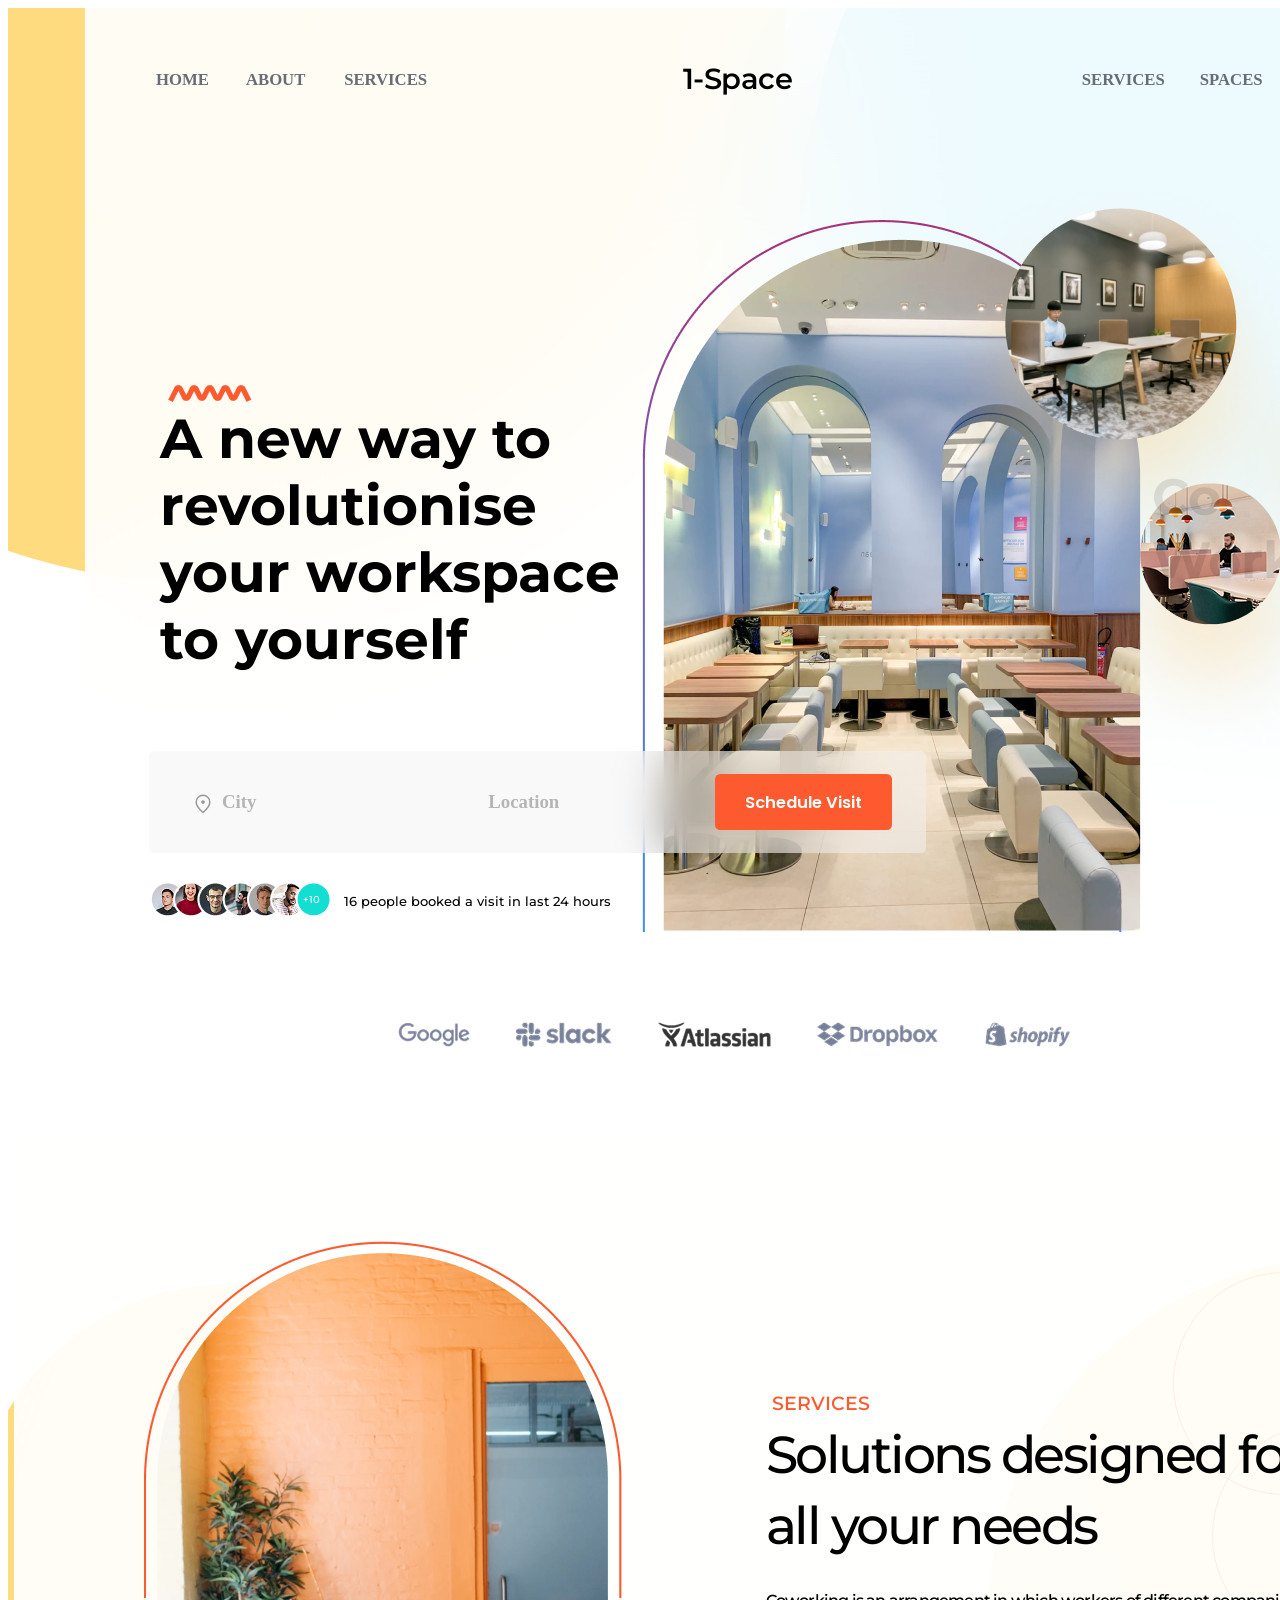
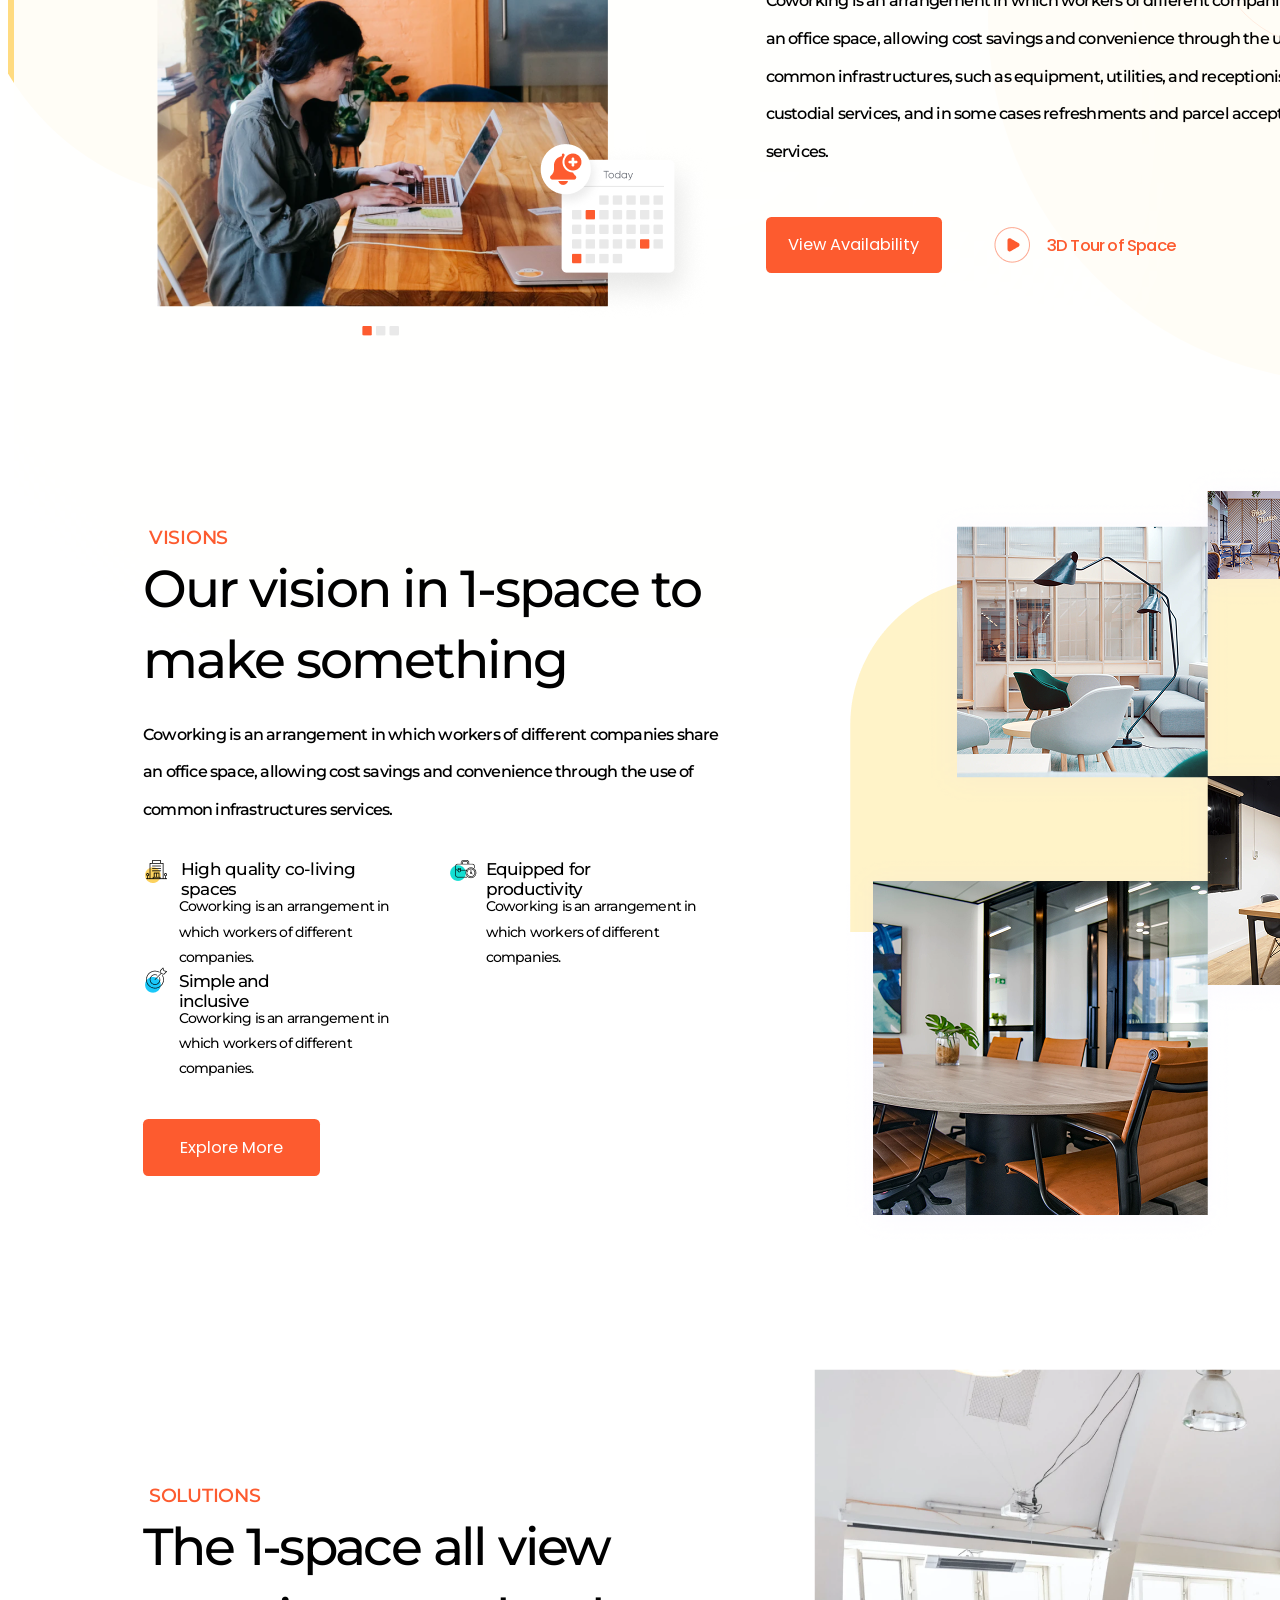
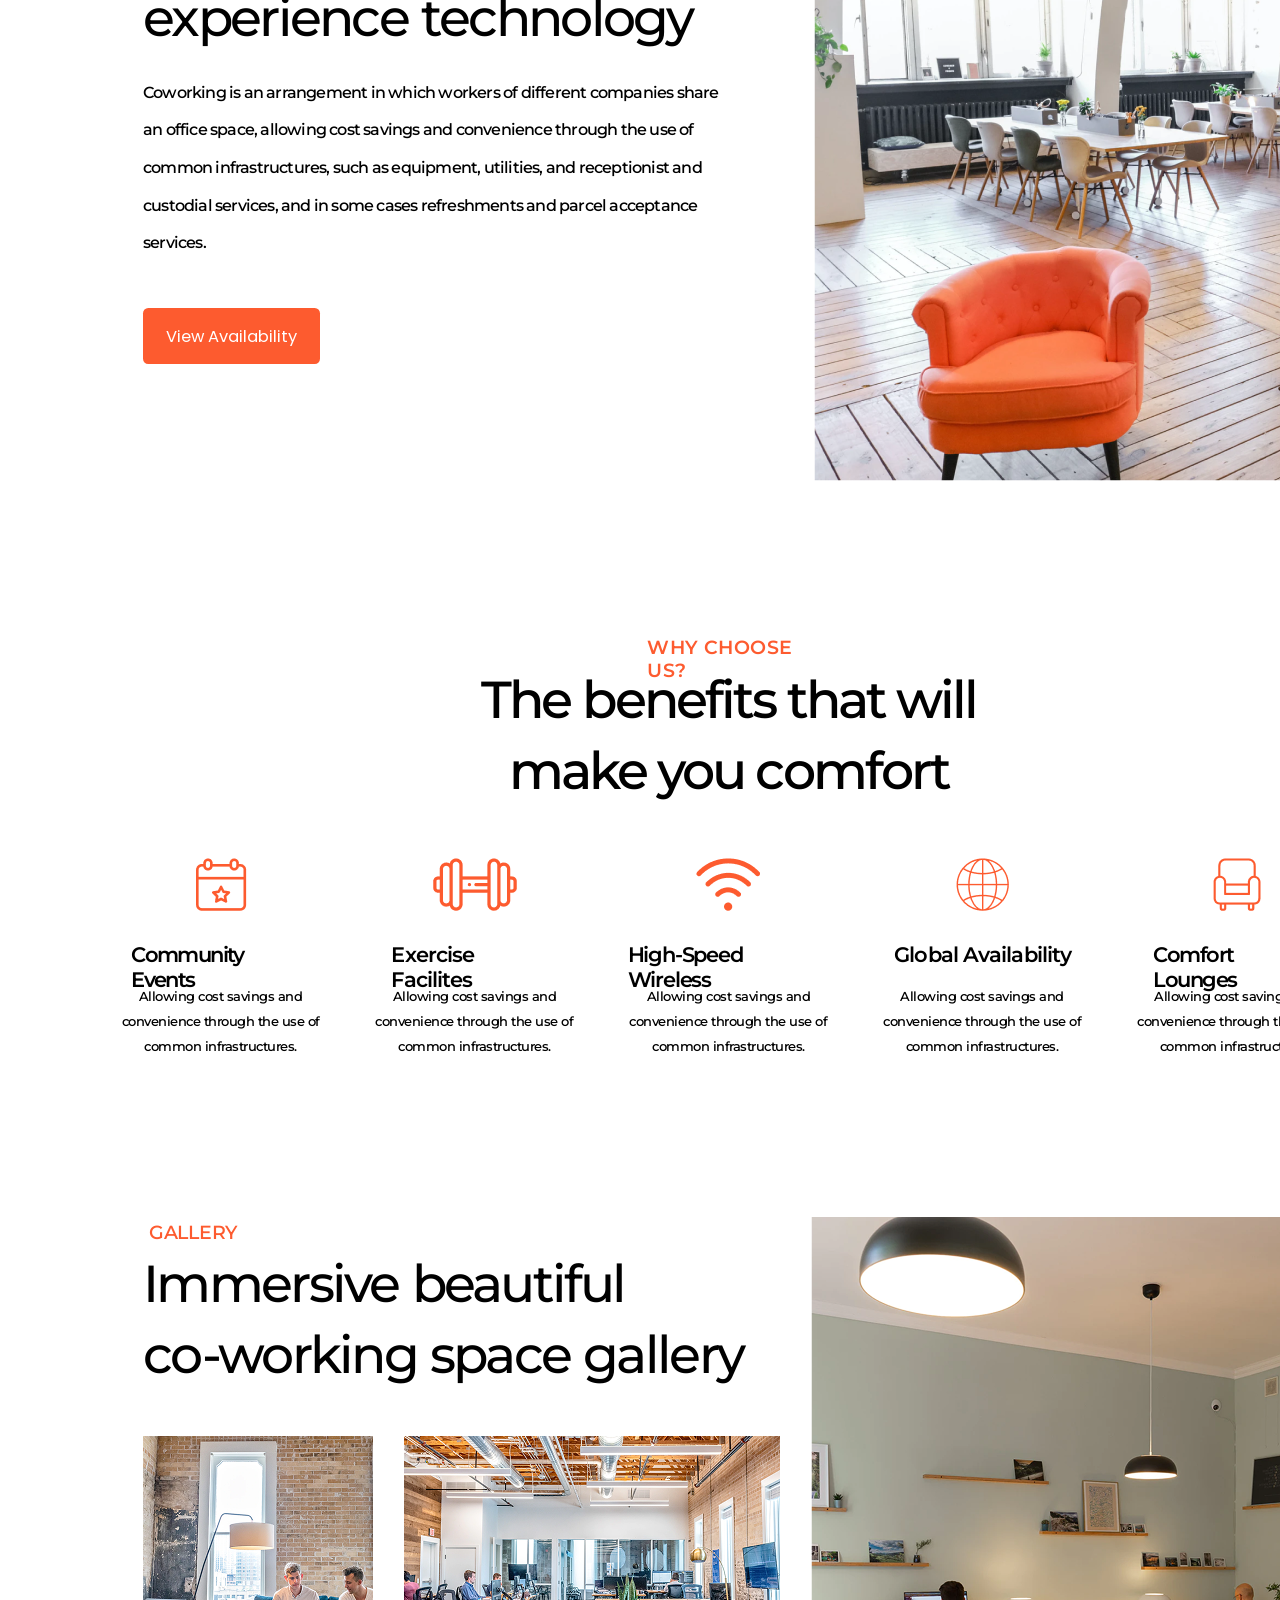
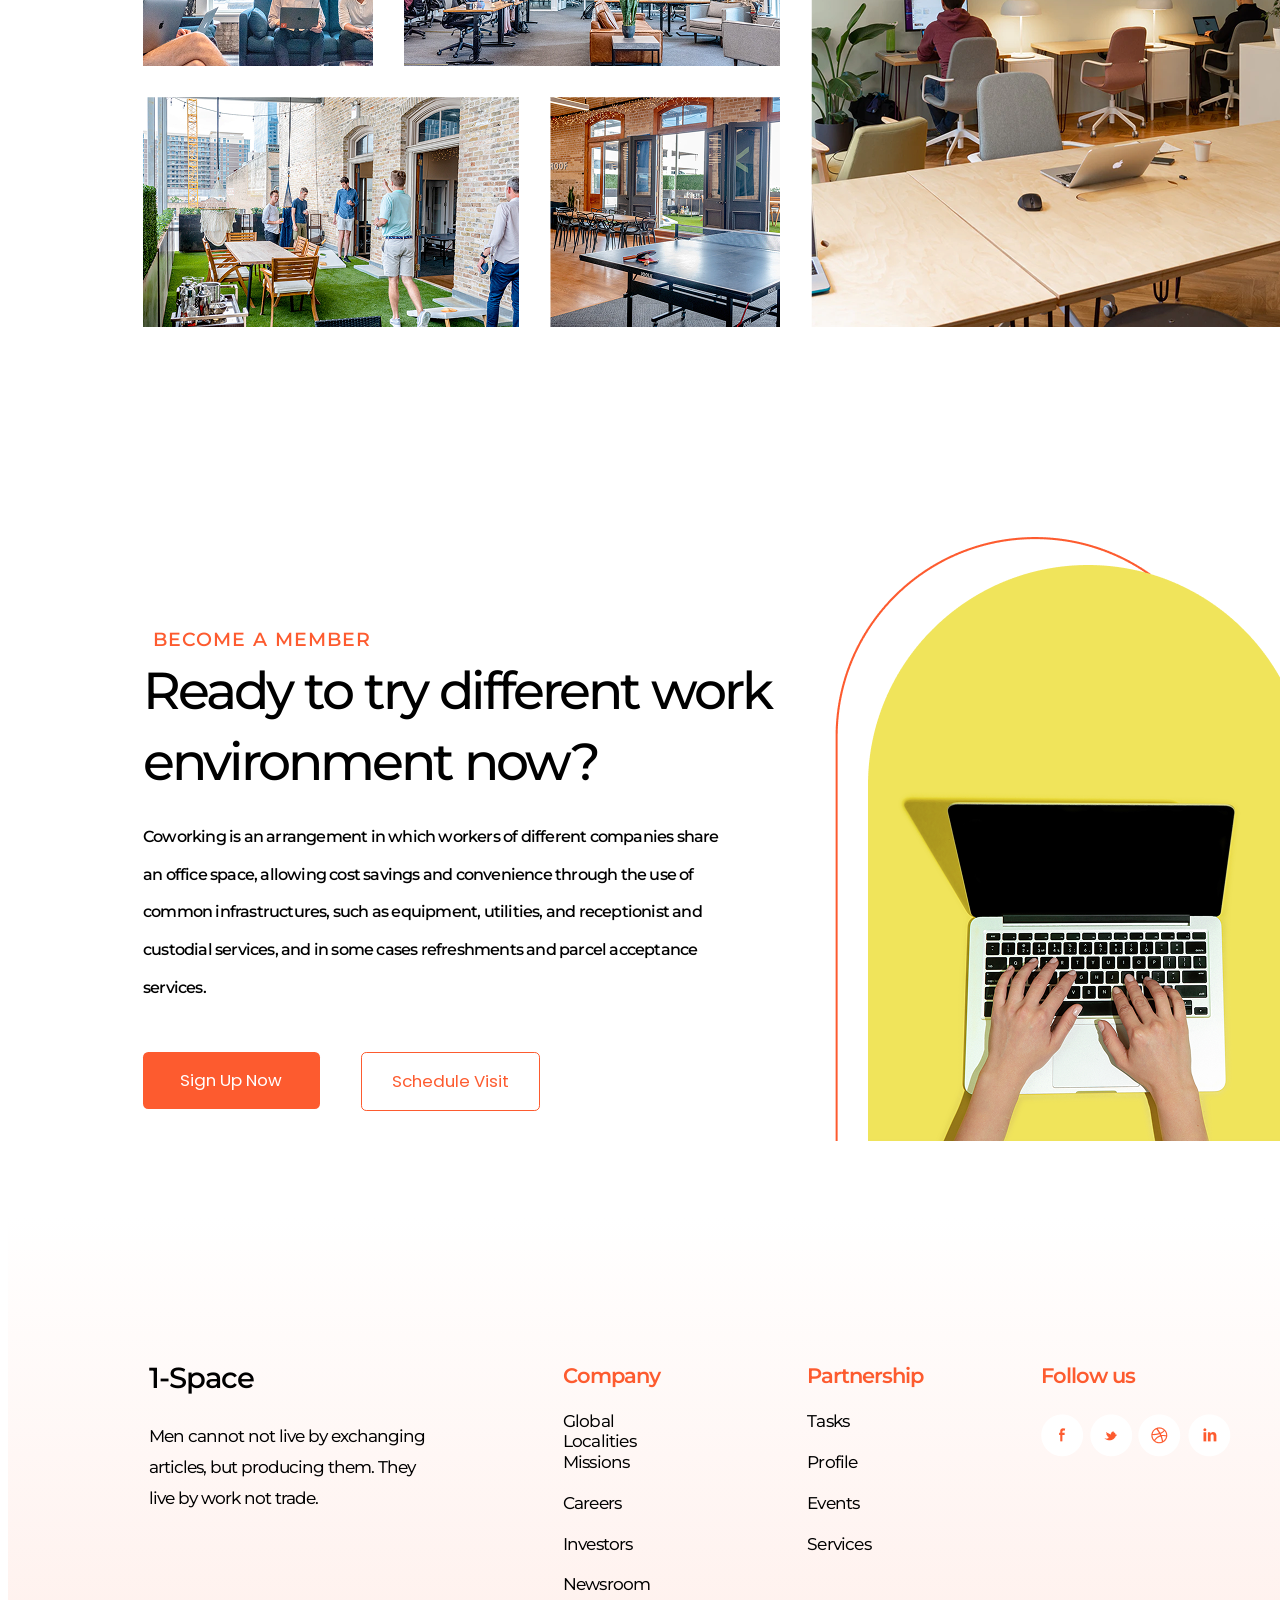
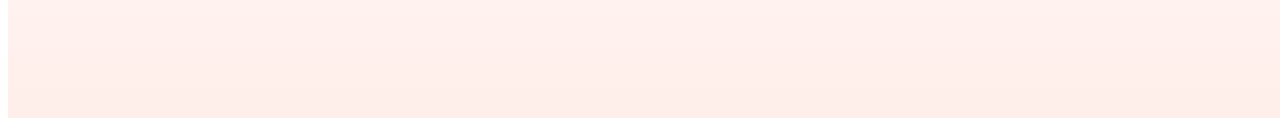
<file: 2nd Semester/Web Design Lab (FTTE)/Assignment 1/1-Space/index.html>
<!DOCTYPE html>
<html lang="en">
<head>
    <meta charset="UTF-8">
    <meta name="viewport" content="width=device-width, initial-scale=1.0">
    <title>1-Space</title>
    <link rel="stylesheet" href="style.css">
    <link rel="preconnect" href="https://fonts.googleapis.com">
    <link rel="preconnect" href="https://fonts.gstatic.com" crossorigin>
    <link href="https://fonts.googleapis.com/css2?family=Montserrat:ital,wght@0,100..900;1,100..900&display=swap" rel="stylesheet">
    <link
      href="https://db.onlinewebfonts.com/c/9b72b5e8dafcf26afb1b22f21acf3c58?family=Cera+PRO+Medium"
      rel="stylesheet"
    />
    <link rel="preconnect" href="https://fonts.googleapis.com">
    <link rel="preconnect" href="https://fonts.gstatic.com" crossorigin>
    <link href="https://fonts.googleapis.com/css2?family=Montserrat:ital,wght@0,100..900;1,100..900&family=Roboto:ital,wght@0,100..900;1,100..900&display=swap" rel="stylesheet">
    <link rel="preconnect" href="https://fonts.googleapis.com">
    <link rel="preconnect" href="https://fonts.gstatic.com" crossorigin>
    <link href="https://fonts.googleapis.com/css2?family=Montserrat:ital,wght@0,100..900;1,100..900&family=Poppins:ital,wght@0,100;0,200;0,300;0,400;0,500;0,600;0,700;0,800;0,900;1,100;1,200;1,300;1,400;1,500;1,600;1,700;1,800;1,900&family=Roboto:ital,wght@0,100..900;1,100..900&display=swap" rel="stylesheet">
    <link rel="preconnect" href="https://fonts.googleapis.com">
    <link rel="preconnect" href="https://fonts.gstatic.com" crossorigin>
    <link href="https://fonts.googleapis.com/css2?family=Montserrat:ital,wght@0,100..900;1,100..900&family=Poppins:ital,wght@0,100;0,200;0,300;0,400;0,500;0,600;0,700;0,800;0,900;1,100;1,200;1,300;1,400;1,500;1,600;1,700;1,800;1,900&family=Roboto:ital,wght@0,100..900;1,100..900&display=swap" rel="stylesheet">
</head>
<body>
    <div class="main">
        <div class="circle1"></div>
        <div class="circle2"></div>
        <div class="main1"></div> <!-- Blured plate -->

        <div class="menu1">
            <div class="Home"><a href="#">HOME</a></div>
            <div class="About"><a href="#">ABOUT</a></div>
            <div class="Services"><a href="#">SERVICES</a></div>
        </div>

        <div class="menu2">1-Space</div>
        <div class="menu3"><a href="#">SERVICES</a></div>
        <div class="menu4"><a href="#">SPACES</a></div>
        <div class="menu5"><a href="#">EVENTS</a></div>
        <div class="wavy-text"><img src="images/Vector 1.png"></div>
        <div class="A_new_wa_text"><h1>A new way to revolutionise your workspace to yourself</h1></div>
        <div class="rectangle"><img src="images/Rectangle 10.png"></div>
        <div class="mask_group"><img src="images/Mask Group.png"></div>
        <div class="ellipse1_img"><img src="images/Ellipse 1.png"></div>
        <div class="ellipse3_img"><img src="images/Ellipse 3.png"></div>
        <div class="ellipse2_img"><img src="images/Ellipse 2.png"></div>
        <div class="co_working_text"><b>Co Working</b></div>
        <div class="transperent_base"></div>
        <div class="Sche">
            <button class="b1">Schedule Visit</button>
        </div>
        <div class="location"><a href="#">Location</a></div>
        <div class="city"><a href="#">City</a></div>
        <div class="location_icon"><svg xmlns="http://www.w3.org/2000/svg" height="24px" viewBox="0 -960 960 960" width="24px" fill="#989898"><path d="M480.07-485.39q29.85 0 51.04-21.26 21.2-21.26 21.2-51.11 0-29.85-21.26-51.05Q509.79-630 479.93-630q-29.85 0-51.04 21.26-21.2 21.26-21.2 51.12 0 29.85 21.26 51.04 21.26 21.19 51.12 21.19ZM480-179.46q117.38-105.08 179.65-201.58 62.27-96.5 62.27-169.04 0-109.38-69.5-179.84-69.5-70.46-172.42-70.46-102.92 0-172.42 70.46-69.5 70.46-69.5 179.84 0 72.54 62.27 169.04 62.27 96.5 179.65 201.58Zm0 79.84Q329-230.46 253.54-343.15q-75.46-112.7-75.46-206.93 0-138.46 89.57-224.19Q357.23-860 480-860t212.35 85.73q89.57 85.73 89.57 224.19 0 94.23-75.46 206.93Q631-230.46 480-99.62Zm0-458.07Z"/></svg></div>
        <div class="img1"><img src="images/Ellipse 31.png"></div>
        <div class="img2"><img src="images/Ellipse 32.png"></div>
        <div class="img3"><img src="images/Ellipse 33.png"></div>
        <div class="img4"><img src="images/Ellipse 34.png"></div>
        <div class="img5"><img src="images/Ellipse 35.png"></div>
        <div class="img6"><img src="images/Ellipse 36.png"></div>
        <div class="img7"><img src="images/Ellipse 37.png"></div>
        <div class="ten">+10</div>
        <div class="sixten_people_text">16 people booked a visit in last 24 hours</div>
        <div class="five_img">
            <div class="google_img"><img src="images/google.png"></div>
            <div class="slack_img"><img src="images/slack.png"></div>
            <div class="Bitmap_img"><img src="images/Bitmap (1).png"></div>
            <div class="dropbox_img"><img src="images/dropbox.png"></div>
            <div class="shopify_img"><img src="images/shopify.png"></div>
        </div>


        <!-- division2 -->


        <div class="circle3"></div>
        <div class="circle4"></div>
        <div class="div1"></div>
        <div class="ring1"></div>
        <div class="ring2"></div>
        <div class="ring3"></div>
        <div class="group88_img"><img src="images/Group 88.png"></div>
        <div class="group46_img"><img src="images/Group 46.png"></div>
        <div class="group84_img"><img src="images/Group 84.png"></div>
        <button class="ser_text">SERVICES</button>
        <div class="solutions_text">Solutions designed for all your needs</div>
        <div class="coworking_is_an_text">Coworking is an arrangement in which workers of different companies share an office space, allowing cost savings and convenience through the use of common infrastructures, such as equipment, utilities, and receptionist and custodial services, and in some cases refreshments and parcel acceptance services.</div>
        <div class="view_ava">
            <button class="b2">View Availability</button>
        </div>
        <div class="group83_img"><img src="images/Group 83.png"></div>
        <div class="backBotton_color"></div>
        <button class="threeD_text">3D Tour of Space</button>


        <!-- division3 -->


        <button class="visions_text">VISIONS</button>
        <div class="ourVision_text">Our vision in 1-space to make something</div>
        <div class="CoworkingIsAn_text">Coworking is an arrangement in which workers of different companies share an office space, allowing cost savings and convenience through the use of common infrastructures services.</div>
        <div class="group94_img"><img src="images/Group 94.png"></div>
        <div class="group96_img"><img src="images/Group 96.png"></div>
        <div class="group95_img"><img src="images/Group 95.png"></div>
        <div class="highQuality_text">High quality co-living spaces</div>
        <div class="CoworkingIsAnArrangement1_text">Coworking is an arrangement in which workers of different companies.</div>
        <div class="simple_text">Simple and inclusive</div>
        <div class="CoworkingIsAnArrangement2_text">Coworking is an arrangement in which workers of different companies.</div>
        <div class="equipped_text">Equipped for productivity</div>
        <div class="CoworkingIsAnArrangement3_text">Coworking is an arrangement in which workers of different companies.</div>
        <div class="group85_img"><img src="images/Group 85.png"></div>
        <div class="exploreMore">
            <button class="b3">Explore More</button>
        </div>


        <!-- division4 -->


        <button class="solutions_text_header">SOLUTIONS</button>
        <div class="theOneSpace_text">The 1-space all view experience technology</div>
        <div class="coworkingIs_text">Coworking is an arrangement in which workers of different companies share an office space, allowing cost savings and convenience through the use of common infrastructures, such as equipment, utilities, and receptionist and custodial services, and in some cases refreshments and parcel acceptance services.</div>
        <div class="view_ava2">
            <button class="b4">View Availability</button>
        </div>
        <div class="group91_img"><img src="images/Group 91.png"></div>


        <!-- division5 -->

        
        <div class="whyChooseUs_text">WHY CHOOSE US?</div>
        <div class="theBenefits_text">The benefits that will make you comfort</div>
        <div class="container">
            <div class="event_img"><img src="images/event.png"></div>
            <div class="dumbbell_img"><img src="images/dumbbell.png"></div>
            <div class="wifi_img"><img src="images/wifi (1).png"></div>
            <div class="internet_img"><img src="images/internet.png"></div>
            <div class="group_img"><img src="images/Group.png"></div>
            <div class="community_text">Community Events</div>
            <div class="exercise_text">Exercise Facilites</div>
            <div class="high-speed_text">High-Speed Wireless</div>
            <div class="global_text">Global Availability</div>
            <div class="comfort_text">Comfort Lounges</div>
            <div class="allowingCost1_text">Allowing cost savings and convenience through the use of common infrastructures.</div>
            <div class="allowingCost2_text">Allowing cost savings and convenience through the use of common infrastructures.</div>
            <div class="allowingCost3_text">Allowing cost savings and convenience through the use of common infrastructures.</div>
            <div class="allowingCost4_text">Allowing cost savings and convenience through the use of common infrastructures.</div>
            <div class="allowingCost5_text">Allowing cost savings and convenience through the use of common infrastructures.</div>
        </div>


        <!-- division6 -->


        <div class="gallery_img"><img src="images/Gallery.png" alt="Gallery"></div>
        <button class="gallery_text_header">GALLERY</button>
        <div class="immersiveBeautiful_text">Immersive beautiful <br>co-working space gallery</div>


        <!-- division7 -->


        <button class="becomeA_text">BECOME A MEMBER</button>
        <div class="readyTo_text">Ready to try different work environment now?</div>
        <div class="coworkingIs2_text">Coworking is an arrangement in which workers of different companies share an office space, allowing cost savings and convenience through the use of common infrastructures, such as equipment, utilities, and receptionist and custodial services, and in some cases refreshments and parcel acceptance services.</div>
        <div class="sign_Up_Now">
            <button class="b5">Sign Up Now</button>
        </div>
        <div class="schedule_Visit">
            <button class="b6">Schedule Visit</button>
        </div>
        <div class="image_img"><img src="images/image.png"></div>


        <!-- division8 -->


        <div class="footer_background"></div>
        <div class="onespace_text">1-Space</div>
        <div class="menCannot_text">Men cannot not live by exchanging articles, but producing them. They live by work not trade.</div>
        <div class="company_text">Company</div>
        <div class="company_subpart_text">
            <div class="globalLocalities_text"><a href="#">Global Localities</a></div>
            <div class="missions_text"><a href="#">Missions</a></div>
            <div class="careers_text"><a href="#">Careers</a></div>
            <div class="investors_text"><a href="#">Investors</a></div>
            <div class="newsroom_text"><a href="#">Newsroom</a></div>
        </div>
        <div class="partnership_text">Partnership</div>
        <div class="partnership_subpart_text">
            <div class="tasks_text"><a href="#">Tasks</a></div>
            <div class="profile_text"><a href="#">Profile</a></div>
            <div class="events_text"><a href="#">Events</a></div>
            <div class="serVices_text"><a href="#">Services</a></div>
        </div>
        <div class="followUs_text">Follow us</div>
        <div class="facebook_img"><img src="images/Facebook.png" alt="Facebook"></div>
        <div class="twitter_img"><img src="images/Twitter.png" alt="Twitter"></div>
        <div class="dribbble_img"><img src="images/Dribbble.png" alt="Dribbble"></div>
        <div class="linkedIn_img"><img src="images/LinkedIn.png" alt="LinkedIn"></div>
    </div>
</body>
</html>
</file>
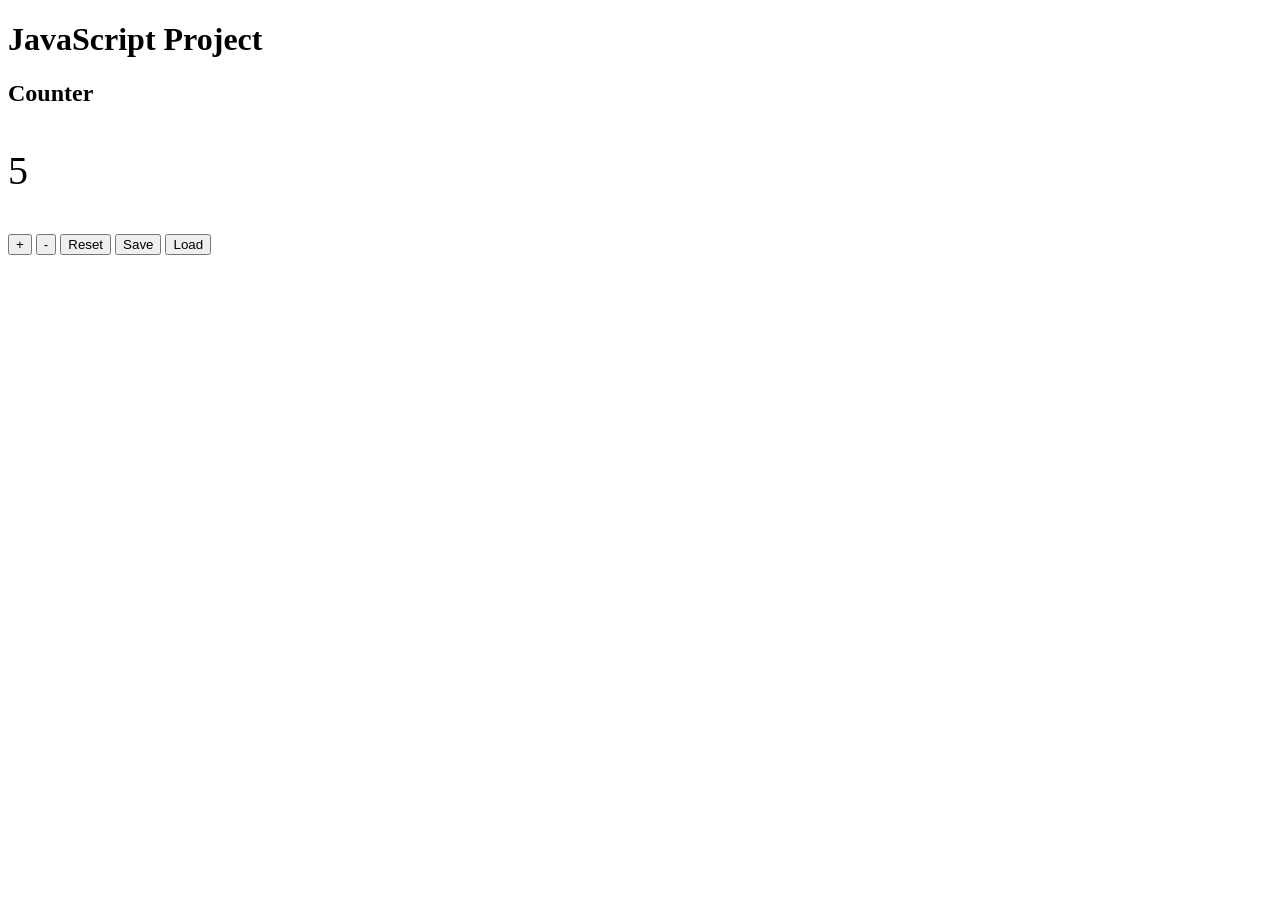
<file: 4th Semester/Internet Programming Lab/Today Class(7-May-2026)/Project 1_Counter using JS.html>
<!DOCTYPE html>
<html>
<body>
<h1>JavaScript Project</h1>
<h2>Counter</h2>

<p id="count" style="font-size:40px;">0</p>

<button onclick="increaseCount()">+</button>
<button onclick="decreaseCount()">-</button>
<button onclick="resetCount()">Reset</button>
<button onclick="saveCount()">Save</button>
<button onclick="loadCount()">Load</button>

<script>
// Declare the counter
let count = 5;

// Load the counter when the page opens
loadCount();

// Function to display the counter
function updateCount() {
  document.getElementById("count").innerHTML = count;
}

// Function to increase the counter
function increaseCount() {
  count++;
  updateCount();
}

// Function to decrease the counter
function decreaseCount() {
  if (count > 0) {
    count--;
    updateCount();
  }
}

// Function to reset the counter
function resetCount() {
  count = 5;
  updateCount();
}

// Function to save the counter
function saveCount() {
  localStorage.setItem("count", count);
}

// Function to load the counter
function loadCount() {
  let saved = localStorage.getItem("count");
  if (saved !== null) {
    count = Number(saved);
  }
  updateCount();
}
</script>

</body>
</html>
</file>
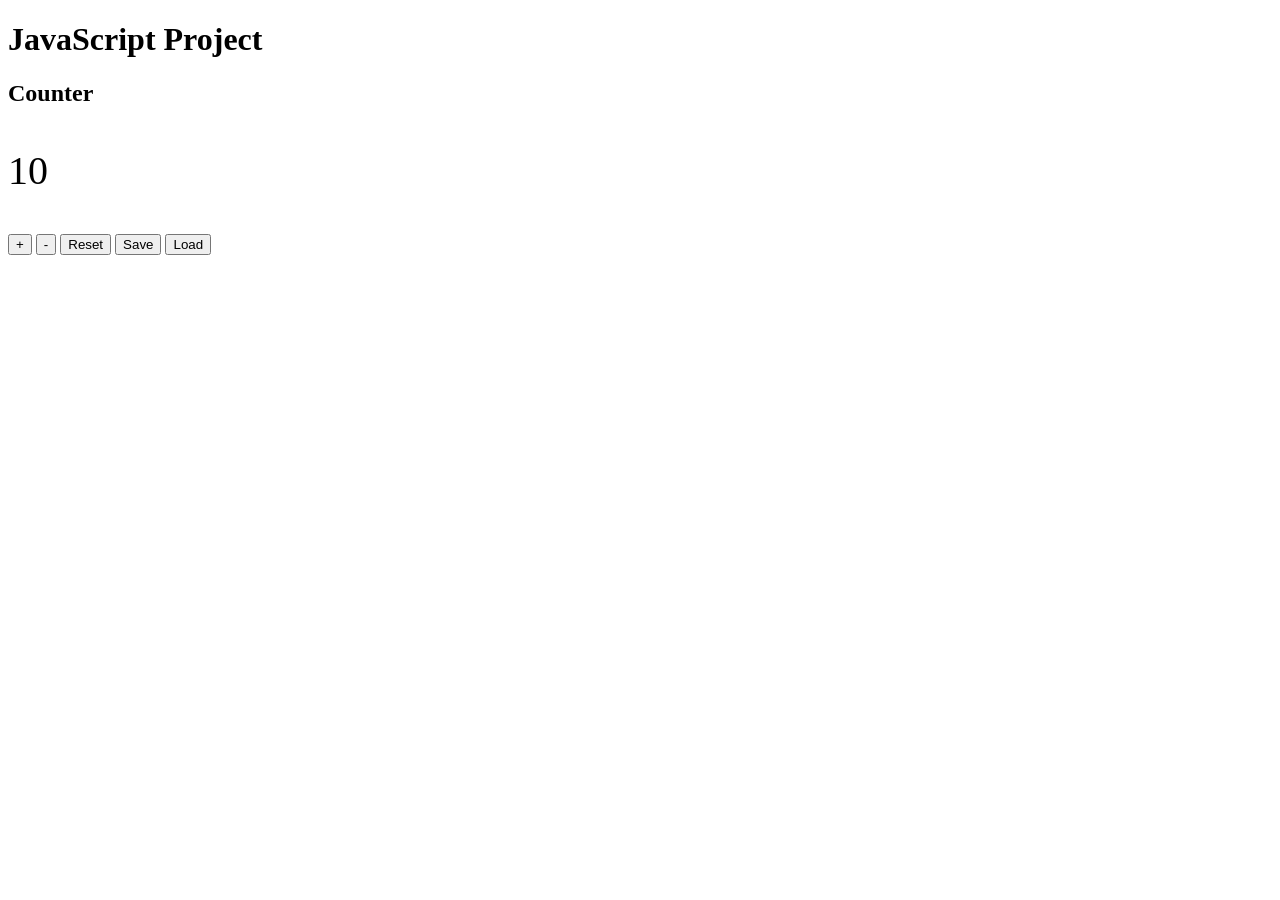
<file: 4th Semester/Internet Programming Lab/Today Class(7-May-2026)/Project 1_Counter with alert.html>
<!DOCTYPE html>
<html>
<body>

<h1>JavaScript Project</h1>
<h2>Counter</h2>

<p id="count" style="font-size:40px;">0</p>

<button onclick="increaseCount()">+</button>
<button onclick="decreaseCount()">-</button>
<button onclick="resetCount()">Reset</button>
<button onclick="saveCount()">Save</button>
<button onclick="loadCount()">Load</button>

<script>

// Declare the counter
let count = 10;

// Load the counter when the page opens
loadCount();

// Function to display the counter
function updateCount() {
  document.getElementById("count").innerHTML = count;
}

// Function to increase the counter
function increaseCount() {
  count++;
  updateCount();

  // Alert message
  alert("Counter increased to " + count);
}

// Function to decrease the counter
function decreaseCount() {
  if (count > 0) {
    count--;
    updateCount();

    // Alert message
    alert("Counter decreased to " + count);
  } else {
    alert("Counter cannot go below 0");
  }
}

// Function to reset the counter
function resetCount() {
  count = 10;
  updateCount();

  // Alert message
  alert("Counter has been reset");
}

// Function to save the counter
function saveCount() {
  localStorage.setItem("count", count);

  // Alert message
  alert("Counter saved successfully");
}

// Function to load the counter
function loadCount() {
  let saved = localStorage.getItem("count");

  if (saved !== null) {
    count = Number(saved);
    alert("Saved counter loaded");
  } else {
    alert("No saved counter found");
  }

  updateCount();
}

</script>

</body>
</html>
</file>
<file: 2nd Semester/Web Design Lab (FTTE)/Assignment 1/1-Space/style.css>
.main{
    height: 6510px;
    width: 1441px;
    background-color: white;
    overflow: hidden;
    position: absolute;
}
.main a:hover{
    color: #FD5B2F;
}
.menu1{
    height: 41.79px;
    width: 285.21px;
    position: absolute;

    top: 51.19px;
    left: 137.64px;
}
.menu1 a{
    text-decoration: none;
    font-family: "Cera PRO Medium";
    font-optical-sizing: auto;
    font-weight: 599;
    font-style: normal;
    font-size: 16.72px;
    color: #686C75;
    transition: 0.4s;
}
.menu2{
    height: 36.57px;
    width: 114.47px;
    position: absolute;

    font-family: "Montserrat", sans-serif;
    font-optical-sizing: auto;
    font-weight: 580;
    font-style: normal;
    font-size: 29.25px;
    letter-spacing: -0.5px;

    top: 53.28px;
    left: 674.63px;
}
.menu3{
    height: 20.89px;
    width: 76.27px;
    position: absolute;

    top: 61.64px;
    left: 1073.73px;
}
.menu3 a{
    text-decoration: none;
    font-family: "Cera PRO Medium";
    font-optical-sizing: auto;
    font-weight: 599;
    font-style: normal;
    font-size: 16.72px;
    color: #686C75;
    transition: 0.4s;
}
.menu4{
    height: 20.89px;
    width: 59.55px;
    position: absolute;

    top: 61.64px;
    left: 1191.78px;
}
.menu4 a{
    text-decoration: none;
    font-family: "Cera PRO Medium";
    font-optical-sizing: auto;
    font-weight: 599;
    font-style: normal;
    font-size: 16.72px;
    color: #686C75;
    transition: 0.4s;
}
.menu5{
    height: 20.89px;
    width: 61.64px;
    position: absolute;

    top: 61.64px;
    left: 1293.12px;
}
.menu5 a{
    text-decoration: none;
    font-family: "Cera PRO Medium";
    font-optical-sizing: auto;
    font-weight: 599;
    font-style: normal;
    font-size: 16.72px;
    color: #686C75;
    transition: 0.4s;
}
.Home a{
    height: 20.89px;
    width: 48.06px;
    position: absolute;

    top: 10.45px;
    left: 10.45px;
}
.About a{
    height: 20.89px;
    width: 56.42px;
    position: absolute;

    top: 10.45px;
    left: 100.3px;
}
.Services a{
    height: 20.89px;
    width: 76.27px;
    position: absolute;

    top: 10.45px;
    left: 198.5px;
}
.circle1{
    height: 1172.2px;
    width: 1172.2px;
    background-color: #FFDB80;
    border-radius: 600px;
    
    position: absolute;
    top: -597px;
    left: -394px;
}
.circle2{
    height: 944px;
    width: 943px;
    background-color: #47CAF3;
    border-radius: 600px;
    
    position: absolute;
    top: -288.51px;
    left: 801.18px;
}
.main1{
    height: 940px;
    width: 1364px;
    background-color: rgba(255, 255, 255, 0.9);
    backdrop-filter: blur(100px);

    position: absolute;
    right: 0px;
}
.wavy-text {
    position: absolute;
    width: 78.36px;
    height: 15.67px;
    top: 377.15px;
    left: 159.58px;
}
.A_new_wa_text{
    position: absolute;
    width: 474.31px;
    height: 271.63px;
    left: 152.26px;
    top: 360.4px;
    font-family: "Montserrat", sans-serif;
    font-optical-sizing: auto;
    font-weight: 563;
    font-style: normal;
    font-size: 27.51px;
}
.rectangle{
    position: absolute;
    left: 633.89px;
    top: 212.08px;
    width: 476.4px;
    height: 710.95px;
}
.mask_group{
    position: absolute;
    left: 654.79px;
    top: 230.89px;
    width: 476.4px;
    height: 690.57px;
}
.ellipse1_img{
    position: absolute;
    left: 909.37px;
    top: 168.55px;
    width: 230.89px;
    height: 230.89px;
}
.ellipse3_img{
    position: absolute;
    left: 1184.14px;
    top: 326.3px;
    width: 74.18px;
    height: 74.18px;
}
.ellipse2_img{
    position: absolute;
    left: 1044.19px;
    top: 444.36px;
    width: 141.04px;
    height: 141.04px;
}
.co_working_text{
    position: absolute;
    left: 1143.72px;
    top: 457.46px;
    width: 67.91px;
    height: 474.31px;
    font-family: "Montserrat", sans-serif;
    font-optical-sizing: auto;
    font-weight: 563;
    font-style: normal;
    font-size: 51.19px;
    writing-mode: sideways-lr;
    color: rgba(0, 0, 0, 0.1);
}
.transperent_base{
    position: absolute;
    left: 140.77px;
    top: 742.81px;
    width: 777.29px;
    height: 102.38px;
    background-color: rgba(243, 243, 243, 0.5);
    backdrop-filter: blur(20px);
    border-radius: 5.22px;
}
.Sche{
    position: absolute;
    left: 707.02px;
    top: 765.8px;
    width: 176.56px;
    height: 56.42px;
    background-color: #FD5B2F;
    border-radius: 5.22px;
    transition: 0.4s;
}
.Sche:hover{
    background-color: #FFDB80;
}
.b1{
    position: absolute;
    width: 176.56px;
    height: 56.42px;
    color: #FFFFFF;
    background-color: transparent;
    border: none;
    font-family: "Poppins", sans-serif;
    font-optical-sizing: auto;
    font-weight: 563;
    font-style: normal;
    font-size: 16.42px;
    transition: 0.4s;
}
.b1:hover{
    color: #FD5B2F;
}
.location{
    position: absolute;
    left: 480.31px;
    top: 782.51px;
    width: 75.22px;
    height: 24.03px;
}
.location a{
    text-decoration: none;
    font-family: "Cera PRO Medium";
    font-optical-sizing: auto;
    display: flex;
    flex-wrap: nowrap;
    justify-content: space-between;
    font-weight: 599;
    font-style: normal;
    font-size: 18.81px;
    color: rgba(152, 152, 152, 0.7);
    transition: 0.4s;
}
.location:hover{
    color: #FD5B2F;
}
.city{
    position: absolute;
    left: 213.9px;
    top: 782.51px;
    width: 35.52px;
    height: 24.03px;
}
.city a{
    text-decoration: none;
    font-family: "Cera PRO Medium";
    font-optical-sizing: auto;
    display: flex;
    flex-wrap: nowrap;
    justify-content: space-between;
    font-weight: 599;
    font-style: normal;
    font-size: 18.81px;
    color: rgba(152, 152, 152, 0.7);
    transition: 0.4s;
}
.city:hover{
    color: #FD5B2F;
}
.location_icon{
    position: absolute;
    left: 182.56px;
    top: 783.56px;
    width: 15.67px;
    height: 20.89px;
}
.img1{
    position: absolute;
    left: 140.77px;
    top: 873.4px;
    width: 36px;
    height: 36px;
}
.img2{
    position: absolute;
    left: 165.07px;
    top: 873.4px;
    width: 36px;
    height: 36px;
}
.img3{
    position: absolute;
    left: 189.37px;
    top: 873.4px;
    width: 36px;
    height: 36px;
}
.img4{
    position: absolute;
    left: 213.67px;
    top: 873.4px;
    width: 36px;
    height: 36px;
}
.img5{
    position: absolute;
    left: 237.96px;
    top: 873.4px;
    width: 36px;
    height: 36px;
}
.img6{
    position: absolute;
    left: 262.26px;
    top: 873.4px;
    width: 36px;
    height: 36px;
}
.img7{
    position: absolute;
    left: 286.56px;
    top: 873.4px;
    width: 36px;
    height: 36px;
}
.ten{
    position: absolute;
    left: 295.3px;
    top: 873.4px;
    width: 19.85px;
    height: 37.61px;
    font-family: "Montserrat", sans-serif;
    font-optical-sizing: auto;
    font-weight: 500;
    font-style: normal;
    font-size: 10.45px;
    line-height: 37.6px;
    color: #FFFFFF;
}
.sixten_people_text{
    position: absolute;
    left: 336.14px;
    top: 874.69px;
    width: 581.92px;
    height: 37.61px;
    font-family: "Montserrat", sans-serif;
    font-optical-sizing: auto;
    font-weight: 500;
    font-style: normal;
    font-size: 12.54px;
    line-height: 37.6px;
}
.five_img{
    position: absolute;
    left: 390.47px;
    top: 1014.44px;
    width: 670.56px;
    height: 24.15px;
}
.google_img{
    position: absolute;
    width: 71.1px;
    height: 24.15px;
}
.slack_img{
    position: absolute;
    left: 117.58px;
    width: 95.83px;
    height: 24.15px;
}
.Bitmap_img{
    position: absolute;
    left: 259.9px;
    width: 112.44px;
    height: 24.15px;
}
.dropbox_img{
    position: absolute;
    left: 418.82px;
    width: 120.74px;
    height: 24.15px;
}
.shopify_img{
    position: absolute;
    left: 586.04px;
    width: 84.52px;
    height: 24.15px;
}


/* division2 */


.circle3{
    position: absolute;
    left: -36px;
    top: 1276px;
    width: 516px;
    height: 516px;
    background-color: #FFDB80;
    border-radius: 600px;
}
.circle4{
    position: absolute;
    left: 980px;
    top: 1248px;
    width: 726px;
    height: 726px;
    background-color: #FFDB80;
    border-radius: 600px;
}
.div1{
    position: absolute;
    left: 6px;
    top: 1128px;
    width: 1441px;
    height: 1102px;
    background-color: rgba(255, 255, 255, 0.9);
    backdrop-filter: blur(454.02px);
}
.ring1{
    position: absolute;
    left: 1165.12px;
    top: 1264.14px;
    width: 220.93px;
    height: 220.93px;
    border-radius: 600px;
    border: 1.04px solid rgba(253, 91, 47,0.1);
}
.ring2{
    position: absolute;
    left: 1203.89px;
    top: 1415.63px;
    width: 220.93px;
    height: 220.93px;
    border-radius: 600px;
    border: 1.04px solid rgba(253, 91, 47,0.1);
}
.ring3{
    position: absolute;
    left: 1313.91px;
    top: 1308.32px;
    width: 220.93px;
    height: 220.93px;
    border-radius: 600px;
    border: 1.04px solid rgba(253, 91, 47,0.1);
}
.group88_img{
    position: absolute;
    left: 135px;
    top: 1232.8px;
    width: 475.36px;
    height: 663.41px;
}
.group46_img{
    position: absolute;
    left: 524.69px;
    top: 1731.14px;
    width: 133.73px;
    height: 128.5px;
}
.group84_img{
    position: absolute;
    left: 354.4px;
    top: 1913.97px;
    width: 36.57px;
    height: 9.4px;
}
.ser_text{
    position: absolute;
    left: 757.67px;
    top: 1383.24px;
    width: 97.16px;
    height: 22.98px;
    background-color: transparent;
    border: none;
    font-family: "Montserrat", sans-serif;
    font-optical-sizing: auto;
    font-weight: 553;
    font-style: normal;
    font-size: 18.81px;
    color: #FD5B2F;
    transition: 0.4s;
}
.ser_text:hover{
    color: #FFDB80;
}
.solutions_text{
    position: absolute;
    left: 757.67px;
    top: 1411.45px;
    width: 546.4px;
    height: 142.08px;
    font-family: "Montserrat", sans-serif;
    font-optical-sizing: auto;
    line-height: 71px;
    letter-spacing: -2.5px;
    font-weight: 503;
    font-style: normal;
    font-size: 52.24px;
    transition: 0.4s;
}
.coworking_is_an_text{
    position: absolute;
    left: 757.67px;
    top: 1574.43px;
    width: 587.15px;
    height: 150.44px;
    font-family: "Montserrat", sans-serif;
    font-optical-sizing: auto;
    font-style: normal;
    font-weight: 533;
    font-size: 15.67px;
    line-height: 37.6px;
    letter-spacing: -0.8px;
}
.view_ava{
    position: absolute;
    left: 757.67px;
    top: 1808.65px;
    width: 176.56px;
    height: 56.42px;
    background-color: #FD5B2F;
    border-radius: 5.22px;
    transition: 0.4s;
}
.view_ava:hover{
    background-color: #FFDB80;
}
.b2{
    position: absolute;
    width: 176.56px;
    height: 56.42px;
    color: #FFFFFF;
    background-color: transparent;
    border: none;
    font-family: "Poppins", sans-serif;
    font-optical-sizing: auto;
    font-style: normal;
    font-size: 16.42px;
    transition: 0.4s;
}
.b2:hover{
    color: #FD5B2F;
}
.backBotton_color{
    position: absolute;
    left: 986.46px;
    top: 1819.1px;
    width: 35.52px;
    height: 35.52px;
    border-radius: 600px;
    background-color: transparent;
    transition: 0.4s;
}
.backBotton_color:hover{
    background-color: rgba(255, 219, 128, 0.2);
}
.group83_img{
    position: absolute;
    left: 986.46px;
    top: 1819.1px;
    width: 35.52px;
    height: 35.52px;
}
.threeD_text{
    position: absolute;
    left: 1027.66px;
    top: 1822.94px;
    width: 151.64px;
    height: 19.85px;
    border: none;
    font-family: "Poppins", sans-serif;
    font-optical-sizing: auto;
    font-style: normal;
    font-size: 16.72px;
    font-weight: 401;
    letter-spacing: -0.8px;
    background-color: transparent;
    color: #FD5B2F;
    transition: 0.4s;
}
.threeD_text:hover{
    color: #FFDB80;
}


/* division3 */


.visions_text{
    position: absolute;
    left: 135px;
    top: 2116.65px;
    width: 82.53px;
    height: 22.98px;
    background-color: transparent;
    border: none;
    font-family: "Montserrat", sans-serif;
    font-optical-sizing: auto;
    font-weight: 550;
    font-style: normal;
    font-size: 18.81px;
    letter-spacing: -0.3px;
    color: #FD5B2F;
    transition: 0.4s;
}
.visions_text:hover{
    color: #FFDB80;
}
.ourVision_text{
    position: absolute;
    left: 135px;
    top: 2144.86px;
    width: 561.03px;
    height: 142.08px;
    font-family: "Montserrat", sans-serif;
    font-optical-sizing: auto;
    font-weight: 500;
    font-style: normal;
    line-height: 71px;
    letter-spacing: -2px;
    font-size: 52.24px;
}
.CoworkingIsAn_text{
    position: absolute;
    left: 135px;
    top: 2307.84px;
    width: 587.15px;
    height: 112.83px;
    font-family: "Montserrat", sans-serif;
    font-optical-sizing: auto;
    font-style: normal;
    font-weight: 540;
    font-size: 15.67px;
    line-height: 37.6px;
    letter-spacing: -0.8px;
}
.group94_img{
    position: absolute;
    left: 137.09px;
    top: 2452.01px;
    width: 21.94px;
    height: 22.98px;
}
.group96_img{
    position: absolute;
    left: 137.09px;
    top: 2558.57px;
    width: 21.94px;
    height: 25.07px;
}
.group95_img{
    position: absolute;
    left: 442.16px;
    top: 2452.01px;
    width: 26.12px;
    height: 20.89px;
}
.highQuality_text{
    position: absolute;
    left: 172.61px;
    top: 2450.97px;
    width: 223.57px;
    height: 19.85px;
    font-family: "Montserrat", sans-serif;
    font-optical-sizing: auto;
    font-weight: 500;
    font-style: normal;
    letter-spacing: -0.7px;
    font-size: 16.72px;
}
.CoworkingIsAnArrangement1_text{
    position: absolute;
    left: 170.52px;
    top: 2486.49px;
    width: 247.6px;
    height: 50.15px;
    font-family: "Montserrat", sans-serif;
    font-optical-sizing: auto;
    font-style: normal;
    font-weight: 480;
    font-size: 13.58px;
    line-height: 25.1px;
    letter-spacing: -0.8px;
}
.simple_text{
    position: absolute;
    left: 170.52px;
    top: 2562.75px;
    width: 155.67px;
    height: 19.85px;
    font-family: "Montserrat", sans-serif;
    font-optical-sizing: auto;
    font-style: normal;
    font-weight: 500;
    font-size: 16.72px;
    letter-spacing: -1px;
}
.CoworkingIsAnArrangement2_text{
    position: absolute;
    left: 170.52px;
    top: 2598.27px;
    width: 247.6px;
    height: 50.15px;
    font-family: "Montserrat", sans-serif;
    font-optical-sizing: auto;
    font-style: normal;
    font-weight: 480;
    font-size: 13.58px;
    line-height: 25.1px;
    letter-spacing: -0.8px;
}
.equipped_text{
    position: absolute;
    left: 477.68px;
    top: 2450.97px;
    width: 195.37px;
    height: 19.85px;
    font-family: "Montserrat", sans-serif;
    font-optical-sizing: auto;
    font-style: normal;
    font-weight: 500;
    font-size: 16.72px;
    letter-spacing: -0.9px;
}
.CoworkingIsAnArrangement3_text{
    position: absolute;
    left: 477.68px;
    top: 2486.49px;
    width: 247.6px;
    height: 50.15px;
    font-family: "Montserrat", sans-serif;
    font-optical-sizing: auto;
    font-style: normal;
    font-weight: 480;
    font-size: 13.58px;
    line-height: 25.1px;
    letter-spacing: -0.8px;
}
.group85_img{
    position: absolute;
    left: 830.29px;
    top: 2053.08px;
    width: 566.25px;
    height: 724.01px;
}
.exploreMore{
    position: absolute;
    left: 135px;
    top: 2711.11px;
    width: 176.56px;
    height: 56.42px;
    background-color: #FD5B2F;
    border-radius: 5.22px;
    transition: 0.4s;
}
.exploreMore:hover{
    background-color: #FFDB80;
}
.b3{
    position: absolute;
    width: 176.56px;
    height: 56.42px;
    color: #FFFFFF;
    background-color: transparent;
    border: none;
    font-family: "Poppins", sans-serif;
    font-optical-sizing: auto;
    font-style: normal;
    font-size: 16.42px;
    transition: 0.4s;
}
.b3:hover{
    color: #FD5B2F;
}


/* division4 */


.solutions_text_header{
    position: absolute;
    left: 135px;
    top: 3074.68px;
    width: 115.97px;
    height: 22.98px;
    background-color: transparent;
    border: none;
    font-family: "Montserrat", sans-serif;
    font-optical-sizing: auto;
    font-weight: 550;
    font-style: normal;
    font-size: 18.81px;
    letter-spacing: -0.3px;
    color: #FD5B2F;
    transition: 0.4s;
}
.solutions_text_header:hover{
    color: #FFDB80;
}
.theOneSpace_text{
    position: absolute;
    left: 135px;
    top: 3102.88px;
    width: 550.58px;
    height: 142.08px;
    font-family: "Montserrat", sans-serif;
    font-optical-sizing: auto;
    font-weight: 500;
    font-style: normal;
    line-height: 71px;
    letter-spacing: -2.7px;
    word-spacing: 1.5px;
    font-size: 52.24px;
}
.coworkingIs_text{
    position: absolute;
    left: 135px;
    top: 3265.86px;
    width: 587.15px;
    height: 150.44px;
    font-family: "Montserrat", sans-serif;
    font-optical-sizing: auto;
    font-style: normal;
    font-weight: 540;
    font-size: 15.67px;
    line-height: 37.6px;
    letter-spacing: -0.8px;
}
.view_ava2{
    position: absolute;
    left: 135px;
    top: 3499.89px;
    width: 176.56px;
    height: 56.42px;
    background-color: #FD5B2F;
    border-radius: 5.22px;
    transition: 0.4s;
}
.view_ava2:hover{
    background-color: #FFDB80;
}
.b4{
    position: absolute;
    width: 176.56px;
    height: 56.42px;
    color: #FFFFFF;
    background-color: transparent;
    border: none;
    font-family: "Poppins", sans-serif;
    font-optical-sizing: auto;
    font-style: normal;
    font-size: 16.42px;
    transition: 0.4s;
}
.b4:hover{
    color: #FD5B2F;
}
.group91_img{
    position: absolute;
    left: 805.73px;
    top: 2960.8px;
    width: 1086.53px;
    height: 710.42px;
}


/* division5 */


.whyChooseUs_text{
    position: absolute;
    left: 639.38px;
    top: 3827.94px;
    width: 187.01px;
    height: 22.98px;
    font-family: "Montserrat", sans-serif;
    font-optical-sizing: auto;
    font-style: normal;
    font-weight: 600;
    font-size: 18.81px;
    letter-spacing: 0.4px;
    color: #FD5B2F;
}
.theBenefits_text{
    position: absolute;
    left: 472.22px;
    top: 3856.14px;
    width: 497.3px;
    height: 142.08px;
    font-family: "Montserrat", sans-serif;
    font-optical-sizing: auto;
    font-style: normal;
    font-weight: 530;
    font-size: 52.24px;
    line-height: 71px;
    letter-spacing: -2.9px;
    text-align: center;
}
.container{
    position: absolute;
    left: 104.47px;
    top: 4050.47px;
    width: 1231.75px;
    height: 200.59px;
}
.event_img{
    position: absolute;
    left: 83.58px;
    width: 50.14px;
    height: 52.24px;
}
.dumbbell_img{
    position: absolute;
    left: 320.74px;
    width: 83.58px;
    height: 52.24px;
}
.wifi_img{
    position: absolute;
    left: 584.01px;
    width: 63.53px;
    height: 52.24px;
}
.internet_img{
    position: absolute;
    left: 843.11px;
    width: 52.24px;
    height: 52.24px;
}
.group_img{
    position: absolute;
    left: 1100.11px;
    width: 46.92px;
    height: 52.24px;
}
.community_text{
    position: absolute;
    left: 18.81px;
    top: 83.58px;
    width: 179.7px;
    height: 26.12px;
    font-family: "Montserrat", sans-serif;
    font-optical-sizing: auto;
    font-style: normal;
    font-weight: 603;
    font-size: 20.89px;
    letter-spacing: -1.6px;
}
.exercise_text{
    position: absolute;
    left: 278.95px;
    top: 83.58px;
    width: 167.16px;
    height: 26.12px;
    font-family: "Montserrat", sans-serif;
    font-optical-sizing: auto;
    font-style: normal;
    font-weight: 603;
    font-size: 20.89px;
    letter-spacing: -0.9px;
}
.high-speed_text{
    position: absolute;
    left: 515.06px;
    top: 83.58px;
    width: 202.68px;
    height: 26.12px;
    font-family: "Montserrat", sans-serif;
    font-optical-sizing: auto;
    font-style: normal;
    font-weight: 603;
    font-size: 20.89px;
    letter-spacing: -1.2px;
}
.global_text{
    position: absolute;
    left: 781.47px;
    top: 83.58px;
    width: 177.61px;
    height: 26.12px;
    font-family: "Montserrat", sans-serif;
    font-optical-sizing: auto;
    font-style: normal;
    font-weight: 603;
    font-size: 20.89px;
    letter-spacing: -0.8px;
}
.comfort_text{
    position: absolute;
    left: 1040.56px;
    top: 83.58px;
    width: 166.11px;
    height: 26.12px;
    font-family: "Montserrat", sans-serif;
    font-optical-sizing: auto;
    font-style: normal;
    font-weight: 603;
    font-size: 20.89px;
    letter-spacing: -1.5px;
}
.allowingCost1_text{
    position: absolute;
    top: 125.37px;
    width: 216.26px;
    height: 75.22px;
    font-family: "Montserrat", sans-serif;
    font-optical-sizing: auto;
    font-style: normal;
    font-weight: 540;
    font-size: 12.54px;
    text-align: center;
    line-height: 25.1px;
    letter-spacing: -0.5px;
}
.allowingCost2_text{
    position: absolute;
    left: 253.87px;
    top: 125.37px;
    width: 216.26px;
    height: 75.22px;
    font-family: "Montserrat", sans-serif;
    font-optical-sizing: auto;
    font-style: normal;
    font-weight: 540;
    font-size: 12.54px;
    text-align: center;
    line-height: 25.1px;
    letter-spacing: -0.5px;
}
.allowingCost3_text{
    position: absolute;
    left: 507.74px;
    top: 125.37px;
    width: 216.26px;
    height: 75.22px;
    font-family: "Montserrat", sans-serif;
    font-optical-sizing: auto;
    font-style: normal;
    font-weight: 540;
    font-size: 12.54px;
    text-align: center;
    line-height: 25.1px;
    letter-spacing: -0.5px;
}
.allowingCost4_text{
    position: absolute;
    left: 761.62px;
    top: 125.37px;
    width: 216.26px;
    height: 75.22px;
    font-family: "Montserrat", sans-serif;
    font-optical-sizing: auto;
    font-style: normal;
    font-weight: 540;
    font-size: 12.54px;
    text-align: center;
    line-height: 25.1px;
    letter-spacing: -0.5px;
}
.allowingCost5_text{
    position: absolute;
    left: 1015.49px;
    top: 125.37px;
    width: 216.26px;
    height: 75.22px;
    font-family: "Montserrat", sans-serif;
    font-optical-sizing: auto;
    font-style: normal;
    font-weight: 540;
    font-size: 12.54px;
    text-align: center;
    line-height: 25.1px;
    letter-spacing: -0.5px;
}


/* division6 */


.gallery_img{
    position: absolute;
    left: 135px;
    top: 4407.77px;
    width: 1195.19px;
    height: 710.42px;
}
.gallery_text_header{
    position: absolute;
    left: 135px;
    top: 4411.95px;
    width: 89.85px;
    height: 22.98px;
    background-color: transparent;
    border: none;
    font-family: "Montserrat", sans-serif;
    font-optical-sizing: auto;
    font-weight: 550;
    font-style: normal;
    font-size: 18.81px;
    letter-spacing: -0.3px;
    color: #FD5B2F;
    transition: 0.4s;
}
.gallery_text_header:hover{
    color: #FFDB80;
}
.immersiveBeautiful_text{
    position: absolute;
    left: 135px;
    top: 4440.15px;
    width: 613.26px;
    height: 142.08px;
    font-family: "Montserrat", sans-serif;
    font-optical-sizing: auto;
    font-weight: 500;
    font-style: normal;
    line-height: 71px;
    letter-spacing: -2.7px;
    word-spacing: 1.5px;
    font-size: 52.24px;
}


/* division7 */


.becomeA_text{
    position: absolute;
    left: 135px;
    top: 5419.08px;
    width: 237.46px;
    height: 22.98px;
    background-color: transparent;
    border: none;
    font-family: "Montserrat", sans-serif;
    font-optical-sizing: auto;
    font-weight: 550;
    font-style: normal;
    font-size: 18.81px;
    letter-spacing: 1px;
    word-spacing: 1px;
    color: #FD5B2F;
    transition: 0.4s;
}
.becomeA_text:hover{
    color: #FFDB80;
}
.readyTo_text{
    position: absolute;
    left: 135px;
    top: 5447.29px;
    width: 635.2px;
    height: 142.08px;
    font-family: "Montserrat", sans-serif;
    font-optical-sizing: auto;
    font-weight: 500;
    font-style: normal;
    line-height: 71px;
    letter-spacing: -3px;
    word-spacing: 1px;
    font-size: 52.24px;
}
.coworkingIs2_text{
    position: absolute;
    left: 135px;
    top: 5610.27px;
    width: 587.15px;
    height: 150.44px;
    font-family: "Montserrat", sans-serif;
    font-optical-sizing: auto;
    font-style: normal;
    font-weight: 540;
    font-size: 15.67px;
    line-height: 37.6px;
    letter-spacing: -0.8px;
}
.sign_Up_Now{
    position: absolute;
    left: 135px;
    top: 5844.29px;
    width: 176.56px;
    height: 56.42px;
    background-color: #FD5B2F;
    border-radius: 5.22px;
    transition: 0.4s;
}
.sign_Up_Now:hover{
    background-color: #FFDB80;
}
.b5{
    position: absolute;
    width: 176.56px;
    height: 56.42px;
    color: #FFFFFF;
    background-color: transparent;
    border: none;
    font-family: "Poppins", sans-serif;
    font-optical-sizing: auto;
    font-style: normal;
    font-size: 16.72px;
    transition: 0.4s;
}
.b5:hover{
    color: #FD5B2F;
}
.schedule_Visit{
    position: absolute;
    left: 353.35px;
    top: 5844.29px;
    width: 176.56px;
    height: 56.42px;
    border: solid #FD5B2F;
    border-width: 1.04px;
    border-radius: 5.22px;
    transition: 0.4s;
}
.schedule_Visit:hover{
    border: solid #FFDB80;
    border-width: 1.04px;
    border-radius: 5.22px;
}
.b6{
    position: absolute;
    width: 176.56px;
    height: 56.42px;
    color: #FD5B2F;
    background-color: transparent;
    border: none;
    font-family: "Poppins", sans-serif;
    font-optical-sizing: auto;
    font-style: normal;
    font-size: 16.72px;
    transition: 0.4s;
}
.b6:hover{
    color: #FFDB80;
}
.image_img{
    position: absolute;
    left: 826.62px;
    top: 5329.08px;
    width: 471.38px;
    height: 602.92px;
}


/* division8 */


.footer_background{
    position: absolute;
    top: 6009px;
    width: 1440.7px;
    height: 501.48px;
    background-image: linear-gradient(white, rgba(253, 91, 47, 0.1));
}
.onespace_text{
    left: 141px;
    top: 6152px;
    width: 114.47px;
    height: 36.57px;
    position: absolute;
    font-family: "Montserrat", sans-serif;
    font-optical-sizing: auto;
    font-weight: 550;
    font-style: normal;
    font-size: 29.25px;
    letter-spacing: -1px;
}
.menCannot_text{
    left: 141.04px;
    top: 6212.72px;
    width: 294.62px;
    height: 94.03px;
    position: absolute;
    font-family: "Montserrat", sans-serif;
    font-optical-sizing: auto;
    font-weight: 450;
    font-style: normal;
    font-size: 16.72px;
    line-height: 31.3px;
    letter-spacing: -1px;
}
.company_text{
    left: 554.76px;
    top: 6152.13px;
    width: 95.07px;
    height: 26.12px;
    position: absolute;
    font-family: "Montserrat", sans-serif;
    font-optical-sizing: auto;
    font-weight: 600;
    font-style: normal;
    font-size: 20.89px;
    line-height: 31.3px;
    letter-spacing: -1px;
    color: #FD5B2F;
}
.company_subpart_text{
    font-family: "Montserrat", sans-serif;
    font-optical-sizing: auto;
    font-weight: 450;
    font-style: normal;
    font-size: 16.72px;
    letter-spacing: -0.8px;
}
.globalLocalities_text a{
    left: 554.76px;
    top: 6203.32px;
    width: 127.46px;
    height: 19.85px;
    position: absolute;
    text-decoration: none;
    color: black;
    transition: 0.4s;
}
.missions_text a{
    left: 554.76px;
    top: 6244.07px;
    width: 62.68px;
    height: 19.85px;
    position: absolute;
    text-decoration: none;
    color: black;
    transition: 0.4s;
}
.careers_text a{
    left: 554.76px;
    top: 6284.81px;
    width: 60.6px;
    height: 19.85px;
    position: absolute;
    text-decoration: none;
    color: black;
    transition: 0.4s;
}
.investors_text a{
    left: 554.76px;
    top: 6325.56px;
    width: 66.86px;
    height: 19.85px;
    position: absolute;
    text-decoration: none;
    color: black;
    transition: 0.4s;
}
.newsroom_text a{
    left: 554.76px;
    top: 6366.3px;
    width: 80.45px;
    height: 19.85px;
    position: absolute;
    text-decoration: none;
    color: black;
    transition: 0.4s;
}
.partnership_text{
    left: 799.23px;
    top: 6152.13px;
    width: 110.74px;
    height: 26.12px;
    position: absolute;
    font-family: "Montserrat", sans-serif;
    font-optical-sizing: auto;
    font-weight: 600;
    font-style: normal;
    font-size: 20.89px;
    line-height: 31.3px;
    letter-spacing: -1px;
    color: #FD5B2F;
}
.partnership_subpart_text{
    font-family: "Montserrat", sans-serif;
    font-optical-sizing: auto;
    font-weight: 450;
    font-style: normal;
    font-size: 16.72px;
    letter-spacing: -0.8px;
}
.tasks_text a{
    left: 799.23px;
    top: 6203.32px;
    width: 41.79px;
    height: 19.85px;
    position: absolute;
    text-decoration: none;
    color: black;
    transition: 0.4s;
}
.profile_text a{
    left: 799.23px;
    top: 6244.07px;
    width: 47.01px;
    height: 19.85px;
    position: absolute;
    text-decoration: none;
    color: black;
    transition: 0.4s;
}
.events_text a{
    left: 799.23px;
    top: 6284.81px;
    width: 50.15px;
    height: 19.85px;
    position: absolute;
    text-decoration: none;
    color: black;
    transition: 0.4s;
}
.serVices_text a{
    left: 799.23px;
    top: 6325.56px;
    width: 63.73px;
    height: 19.85px;
    position: absolute;
    text-decoration: none;
    color: black;
    transition: 0.4s;
}
.followUs_text{
    left: 1033.25px;
    top: 6152.13px;
    width: 100.74px;
    height: 26.12px;
    position: absolute;
    font-family: "Montserrat", sans-serif;
    font-optical-sizing: auto;
    font-weight: 600;
    font-style: normal;
    font-size: 20.89px;
    line-height: 31.3px;
    letter-spacing: -1px;
    color: #FD5B2F;
}
.facebook_img{
    position: absolute;
    left: 1033.25px;
    top: 6206.46px;
    width: 41.79px;
    height: 41.79px;
}
.twitter_img{
    position: absolute;
    left: 1082.35px;
    top: 6206.46px;
    width: 41.79px;
    height: 41.79px;
}
.dribbble_img{
    position: absolute;
    left: 1130.41px;
    top: 6206.46px;
    width: 41.79px;
    height: 41.79px;
}
.linkedIn_img{
    position: absolute;
    left: 1179.51px;
    top: 6206.46px;
    width: 41.79px;
    height: 41.79px;
}
</file>
